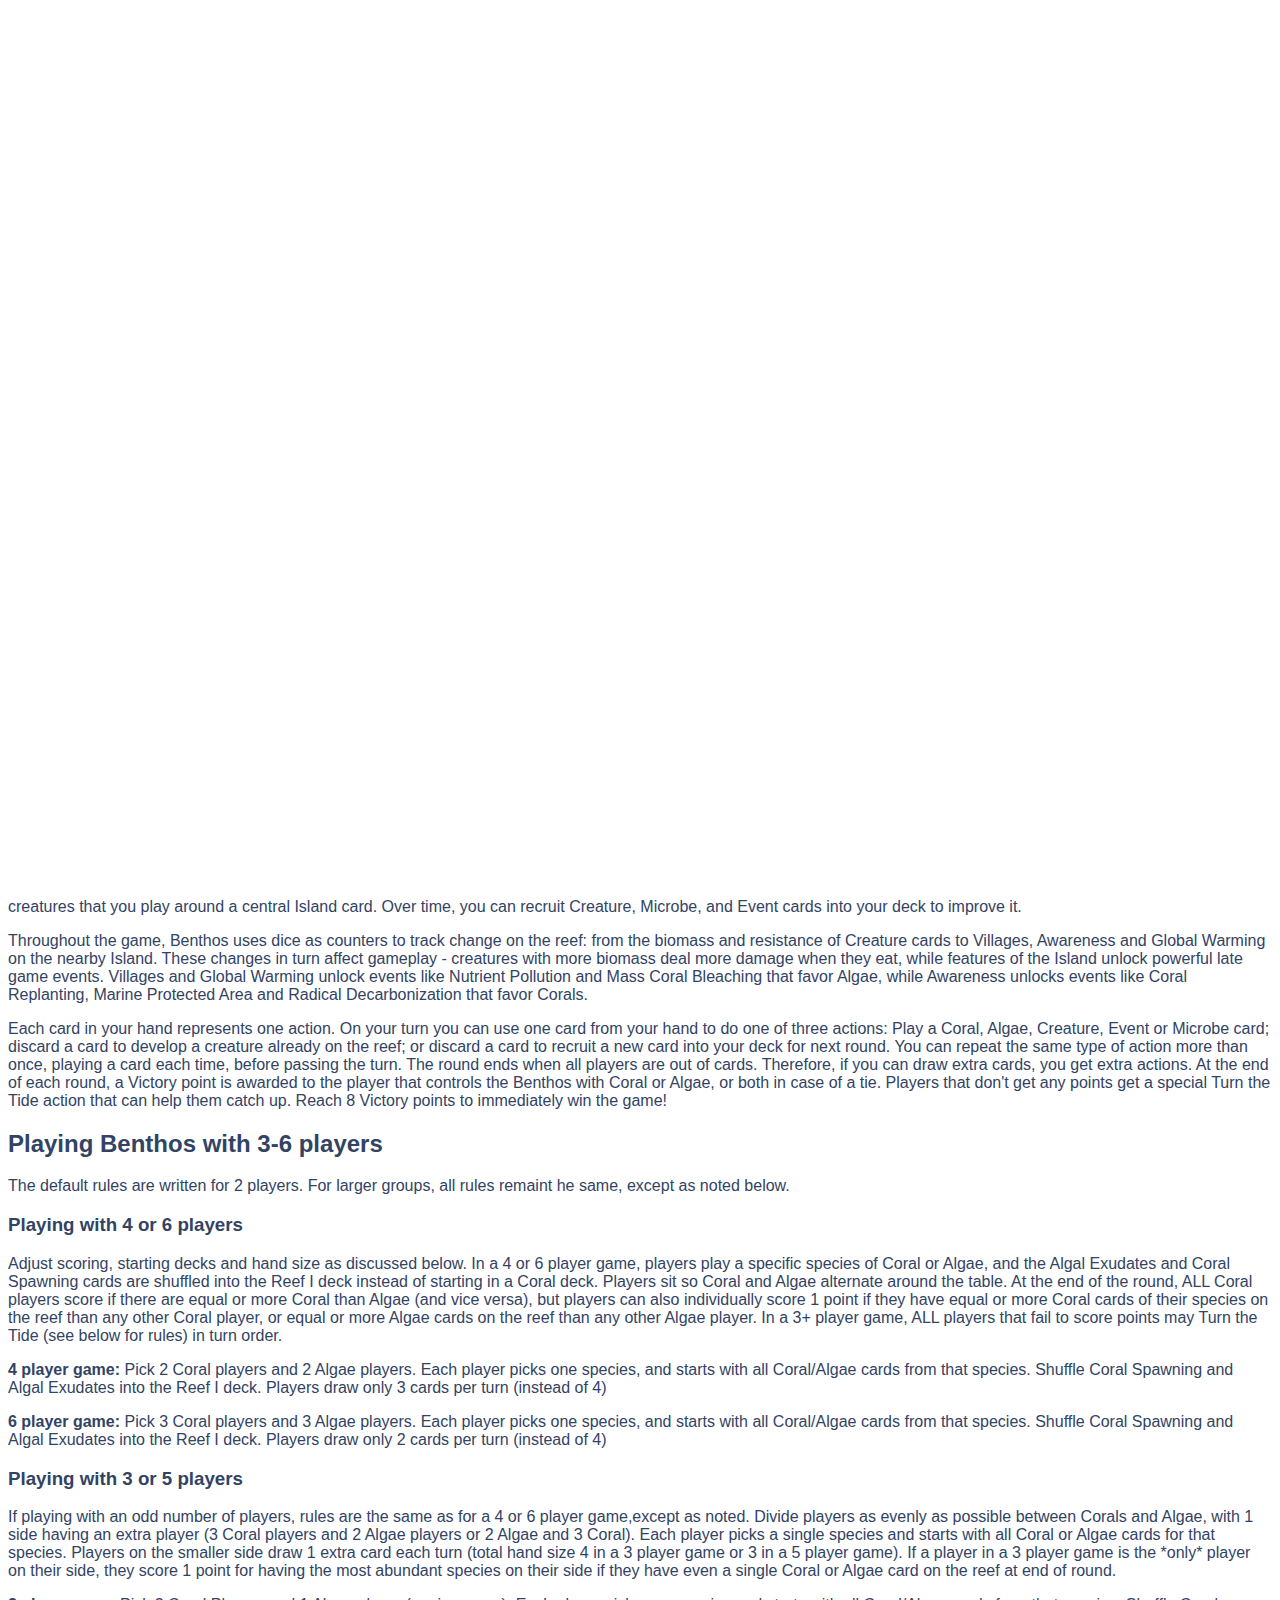
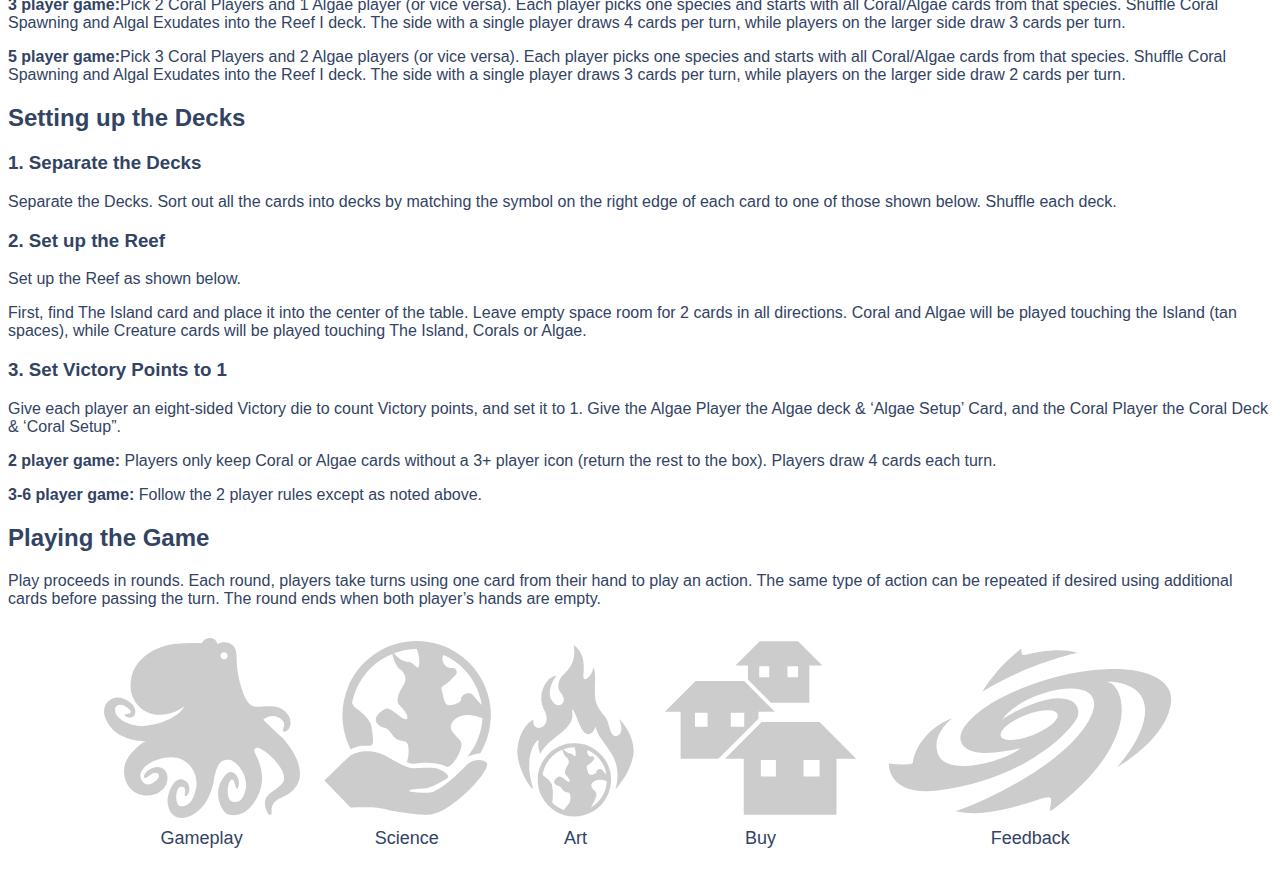
<file: docs/accessible_rules.html>
<!DOCTYPE html>
<html lang="en">
<head>
    <meta charset="UTF-8">
    <meta name="viewport" content="width=device-width, initial-scale=1.0">
    <!-- Favicon -->
    <link rel="icon" type="image/png" href="./static/vector_icons_octo.png">
    <!-- If using .ico file instead -->
    <!-- <link rel="icon" type="image/x-icon" href="./static/favicon.ico"> -->
    <!-- External CSS -->
    <link rel="stylesheet" href="./css/styles.css">
</head>
<body>
<div class="overlay">
</div>
<div class="container">
    <div class="image-frame-octopus">
        <img src="./static/FIN_White_Spotted_Octopus.png" width="100%" alt="Digital art of a White Spotted Octopus catching a fish while brilliant bioluminescence swirls behind it.">
    </div>

    <!-- Mechanics Description -->
    <h1>Online Rules</h1>
    
    <p>In Benthos, you will take on the role of Coral or Algae and use everything from fish and snails to pollution and hurricanes to compete for control of a tropical reef!</p>
    <p>
    <h2>Components</h2>
    <h3>Cards</h3>
    1 Island Card
    2 Role Cards
    10 Algae starting cards
    10 Coral starting cards
    Reef I Cards 
    Reef II Cards
    Reef III Cards
    <h3>Dice</h3>
    <p>20 small Yellow 6-Sided Biomass Dice</p>
    <p>9 small Purple 6-Sided Resistance Dice</p>
    <p>3 Large Dice for tracking Villages (Black), Global Warming (Red) and Awareness (Green)</p>
    <p>2 8-sided Victory Dice</p> 

    <h2>Gameplay Overview</h2>
    <p>Benthos is a deck-building game. You will start with a deck of Coral or Algae, draw a hand, and take turns playing cards to do one of 3 types of actions.  Many cards will represent creatures that you play around a central Island card. Over time, you can recruit Creature, Microbe, and Event cards into your deck to improve it.</p>

    <p>Throughout the game, Benthos uses dice as counters to track change on the reef: from the biomass and resistance of Creature cards to Villages, Awareness and Global Warming on the nearby Island. These changes in turn affect gameplay - creatures with more biomass deal more damage when they eat, while features of the Island unlock powerful late game events. Villages and Global Warming unlock events like Nutrient Pollution and Mass Coral Bleaching that favor Algae, while Awareness unlocks events like Coral Replanting, Marine Protected Area and Radical Decarbonization that favor Corals.</p> 
   
    <p>Each card in your hand represents one action. On your turn you can use one card from your hand to do one of three actions: Play a Coral, Algae, Creature, Event or Microbe card; discard a card to develop a creature already on the reef; or discard a card to recruit a new card into your deck for next round. You can repeat the same type of action more than once, playing a card each time, before passing the turn.  The round ends when all players are out of cards. Therefore, if you can draw extra cards, you get extra actions.  At the end of each round, a Victory point is awarded to the player that controls the Benthos with Coral or Algae, or both in case of a tie. Players that don't get any points get a special Turn the Tide action that can help them catch up. Reach 8 Victory points to immediately  win the game!</p>
    
    <h2> Playing Benthos with 3-6 players</h2>
    The default rules are written for 2 players. For larger groups, all rules remaint he same, except as noted below.
    
    <h3> Playing with 4 or 6 players </h3> Adjust scoring, starting decks and hand size as discussed below. In a 4 or 6 player game, players play a specific species of Coral or Algae, and the Algal Exudates and Coral Spawning cards are shuffled into the Reef I deck instead of starting in a Coral deck. Players sit so Coral and Algae alternate around the table. At the end of the round, ALL Coral players score if there are equal or more Coral than Algae (and vice versa), but players can also individually score 1 point if they have equal or more Coral cards of their species on the reef than any other Coral player, or equal or more Algae cards on the reef than any other Algae player. In a 3+ player game, ALL players that fail to score points may Turn the Tide (see below for rules) in turn order. 
 
    <p> <b>4 player game:</b> Pick 2 Coral players and 2 Algae players. Each player picks one species, and starts with all Coral/Algae cards from that species. Shuffle Coral Spawning and Algal Exudates into the Reef I deck. Players draw only 3 cards per turn (instead of 4)
    <p> <b>6 player game:</b> Pick 3 Coral players and 3 Algae players. Each player picks one species, and starts with all Coral/Algae cards from that species. Shuffle Coral Spawning and Algal Exudates into the Reef I deck. Players draw only 2 cards per turn (instead of 4) 

    <h3> Playing with 3 or 5 players </h3> If playing with an odd number of players, rules are the same as for a 4 or 6 player game,except as noted. Divide players as evenly as possible between Corals and Algae, with 1 side having an extra player (3 Coral players and 2 Algae players or 2 Algae and 3 Coral). Each player picks a single species and starts with all Coral or Algae cards for that species. Players on the smaller side draw 1 extra card each turn (total hand size 4 in a 3 player game or 3 in a 5 player game). If a player in a 3 player game is the *only* player on their side, they score 1 point for having the most abundant species on their side if they have even a single Coral or Algae card on the reef at end of round. 
    <p> <b>3 player game:</b>Pick 2 Coral Players and 1 Algae player (or vice versa). Each player picks one species and starts with all Coral/Algae cards from that species. Shuffle Coral Spawning and Algal Exudates into the Reef I deck. The side with a single player draws 4 cards per turn, while players on the larger side draw 3 cards per turn.</p>
    <p> <b>5 player game:</b>Pick 3 Coral Players and 2 Algae players (or vice versa). Each player picks one species and starts with all Coral/Algae cards from that species. Shuffle Coral Spawning and Algal Exudates into the Reef I deck. The side with a single player draws 3 cards per turn, while players on the larger side draw 2 cards per turn.</p>
    
    <h2>Setting up the Decks</h2>
    <h3>1. Separate the Decks </h3>
    <p> Separate the Decks. Sort out all the cards  into decks by matching the symbol on the right edge of  each card to one of those shown below. Shuffle each deck.</p>
    <h3>2. Set up the Reef </h3>
    <p> Set up the Reef as shown below. </p>
    <p> First, find The Island card and place it into the center of the table. Leave empty space room for 2 cards in all directions. Coral and Algae will be played touching the Island (tan spaces), while Creature cards will be played touching The Island,  Corals or Algae.
    <h3>3. Set Victory Points to 1</h3>
    <p> Give each player an eight-sided Victory die to count Victory points, and set it to 1. Give the Algae Player the Algae deck & ‘Algae Setup’ Card, and the Coral Player the Coral Deck & ‘Coral Setup”.
    <p> <b>2 player game:</b> Players only keep Coral or Algae cards without a 3+ player icon (return the rest to the box). Players draw 4 cards each turn. </p>
    <p> <b>3-6 player game:</b> Follow the 2 player rules except as noted above.
   
    <h2>Playing the Game</h2>
Play proceeds in rounds. Each round, players take turns using one  card from their hand to play an action. The same type of action can be repeated if desired using additional cards before passing the turn. The round ends when both player’s hands are empty. 
    
   <!-- Navigation Section -->
   <div class="navigation">
        <!-- Link to Gameplay -->
        <a href="./gameplay.html"  class="nav-item">
            <img background_color=var(--aqua) src="./static/vector_icons_octo.svg" alt="Gameplay icon">
            <p>Gameplay</p>
        </a>
        <!-- Link to Science -->
        <a href="./science.html" class="nav-item">
            <img src="./static/vector_icons_awareness.svg" alt="Science icon">
            <p>Science</p>
        </a>
        <!-- Link to Art -->
        <a href="./art.html" class="nav-item">
            <img src="./static/vector_icons_warming.svg" alt="Art icon">
            <p>Art</p>
        </a>
        <!-- Link to Buy -->
        <a href="https://www.thegamecrafter.com/games/benthos" class="nav-item">
            <img src="./static/vector_icons_population.svg" alt="Buy icon">
            <p>Buy</p>
        </a>
        <!-- Link to Feedback -->
        <a href="./feedback.html" class="nav-item">
            <img src="./static/vector_icons_hurricane2.svg" alt="Feedback">
            <p>Feedback</p>
        </a>
    </div>
</div>
</body>
</file>
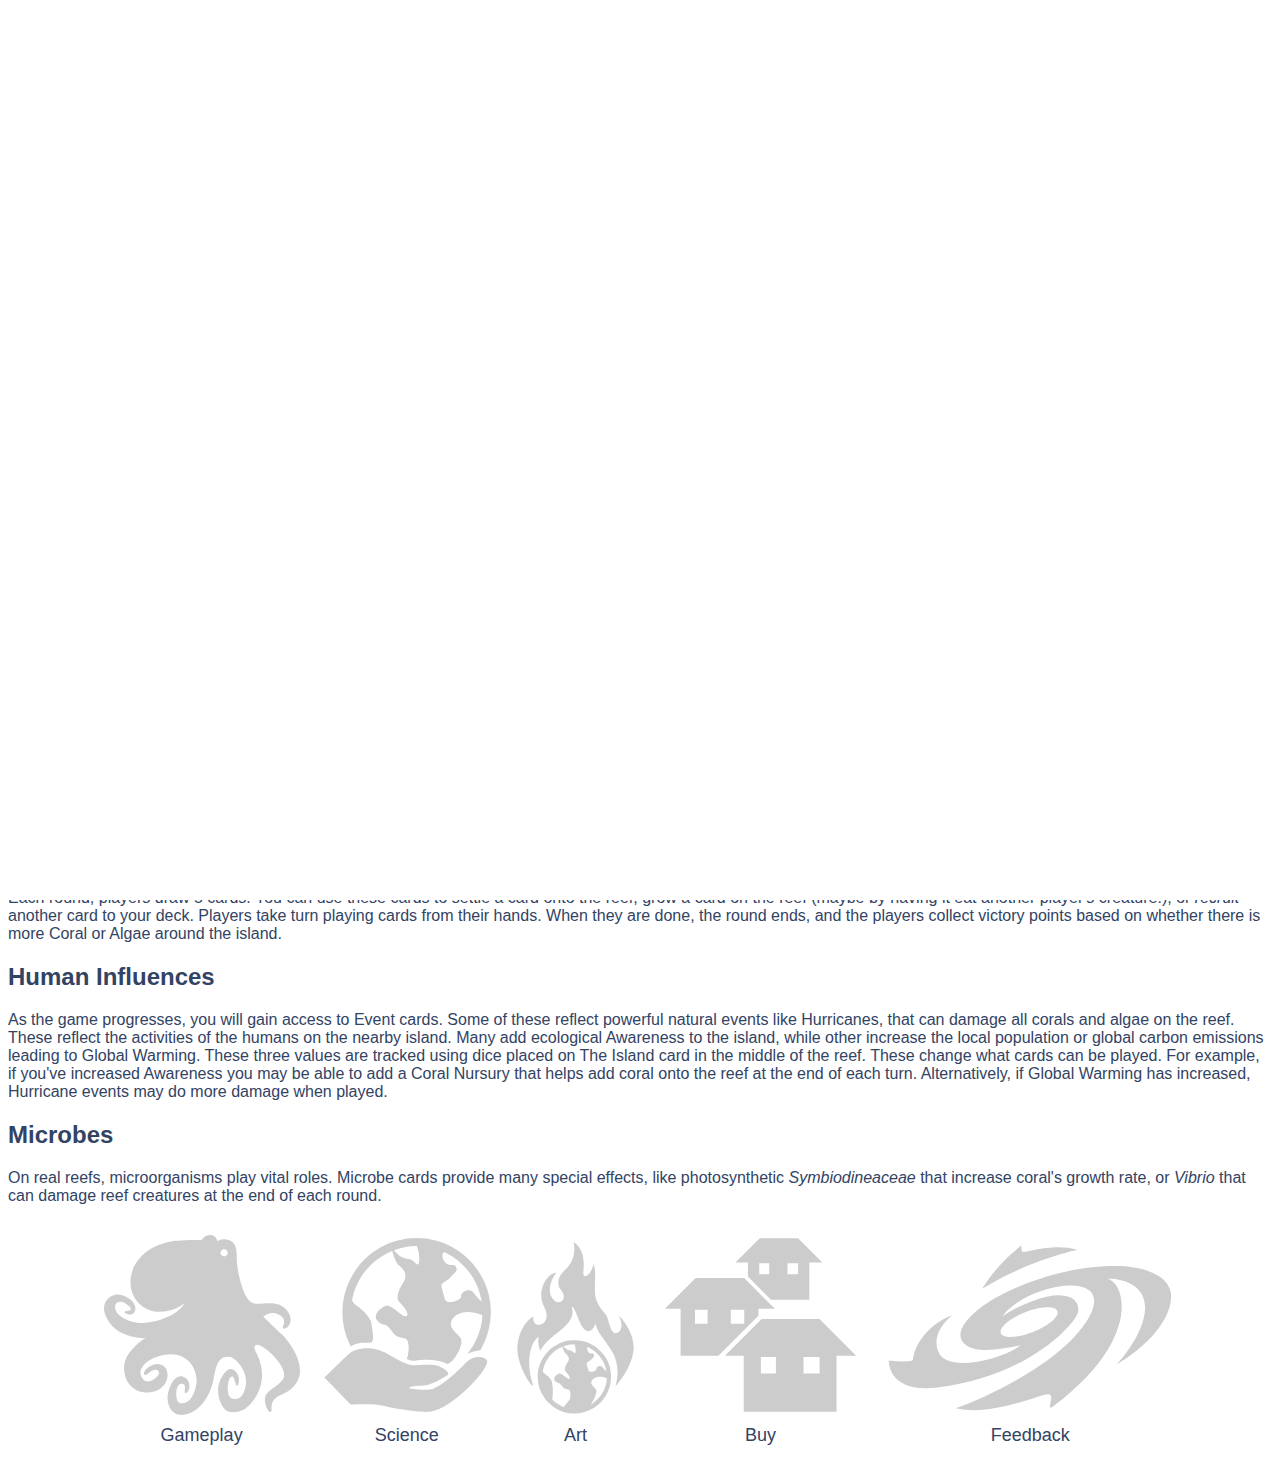
<file: docs/gameplay.html>
<!DOCTYPE html>
<html lang="en">
<head>
    <meta charset="UTF-8">
    <meta name="viewport" content="width=device-width, initial-scale=1.0">
    <!-- Favicon -->
    <link rel="icon" type="image/png" href="./static/vector_icons_octo.png">
    <!-- If using .ico file instead -->
    <!-- <link rel="icon" type="image/x-icon" href="./static/favicon.ico"> -->
    <!-- External CSS -->
    <link rel="stylesheet" href="./css/styles.css">
</head>
<body>
<div class="overlay">
</div>
<div class="container">
    <div class="image-frame-octopus">
        <img src="./static/FIN_White_Spotted_Octopus.png" width="100%" alt="Digital art of a White Spotted Octopus catching a fish while brilliant bioluminescence swirls behind it.">
    </div>
<div>
<div>
    <!-- Mechanics Description -->
    <h1>Mechanics Overview</h1>
    <p>Benthos is a deckbuilding card game based on the science of coral reefs. As part of our research on the Global Coral Microbiome Project, which surveys the types of microbes on corals around the world, we wanted to design a game that could give the feeling of how reef ecology microbiology, and human impacts interact. Each card was designed to reflect real interactions documented by reef science. Let's check out some of the key mechanics. 
    </p>
    
   <h2>Competition for Space</h2>
   In Benthos you take on the role of Coral or Algae competing for space and resources on the reef around a tropical Caribbean island. The game takes place in rounds, with the winner of each round determined by whether there are more coral or algae on the reef. There are only 9 spaces around the central island, so space is at a premium!

    <h2>Biomass and Predation</h2>
    A key feature of any ecosystem is exchange of biomass. Coral and Algae both grow by photosynthesis. This is represented using Biomass dice to track the biomass of each card. When a card grows, it increases it's biomass die (usually by 1 or 2). Creatures die when they lose all biomass, so larger creatures are tougher. 

    In addition to Corals and Algae, you can recruit many other reef creatures like Spiny Lobsters, Urchins, Parrotfish, Sharks and coral-eating Coralliophila snails to your deck. These creatures each have a type, like herbivorous fish or crustacean. When eating, each creature has preferred prey, shown with icons on the card. It can only eat these types of food, and can only eat less preferred food if it's the best available. When a creature eats, it deals damage equal to its biomass to its prey. This removes biomass counters equal to the predators biomass. Then it grows, gaining 1 or more biomass itself - and making it more dangerous in the next round. If a creature gets large enough, it reproduces, letting you draw an extra card.

    <h2> Playing a Round </h2>
    Each round, players draw 5 cards. You can use these cards to settle a card onto the reef, grow a card on the reef (maybe by having it eat another player's creature!), or <i>recruit</i> another card to your deck. Players take turn playing cards from their hands. When they are done, the round ends, and the players collect victory points based on whether there is more Coral or Algae around the island.

    <h2> Human Influences </h2>
    As the game progresses, you will gain access to Event cards. Some of these reflect powerful natural events like Hurricanes, that can damage all corals and algae on the reef.  These reflect the activities of the humans on the nearby island. Many add ecological Awareness to the island, while other increase the local population or global carbon emissions leading to Global Warming. These three values are tracked using dice placed on The Island card in the middle of the reef. These change what cards can be played. For example, if you've increased Awareness you may be able to add a Coral Nursury that helps add coral onto the reef at the end of each turn. Alternatively, if Global Warming has increased, Hurricane events may do more damage when played.

    <h2> Microbes </h2> 
   On real reefs, microorganisms play vital roles. Microbe cards provide many special effects, like photosynthetic <i>Symbiodineaceae</i> that increase coral's growth rate, or <i>Vibrio</i> that can damage reef creatures at the end of each round.
    
    <!-- Navigation Section -->
   <div class="navigation">
        <!-- Link to Gameplay -->
        <a href="./gameplay.html"  class="nav-item">
            <img background_color=var(--aqua) src="./static/vector_icons_octo.svg" alt="Gameplay icon">
            <p>Gameplay</p>
        </a>
        <!-- Link to Science -->
        <a href="./science.html" class="nav-item">
            <img src="./static/vector_icons_awareness.svg" alt="Science icon">
            <p>Science</p>
        </a>
        <!-- Link to Art -->
        <a href="./art.html" class="nav-item">
            <img src="./static/vector_icons_warming.svg" alt="Art icon">
            <p>Art</p>
        </a>
        <!-- Link to Buy -->
        <a href="https://www.thegamecrafter.com/games/benthos" class="nav-item">
            <img src="./static/vector_icons_population.svg" alt="Buy icon">
            <p>Buy</p>
        </a>
        <!-- Link to Feedback -->
        <a href="./feedback.html" class="nav-item">
            <img src="./static/vector_icons_hurricane2.svg" alt="Feedback">
            <p>Feedback</p>
        </a>
    </div>
</div>
</body>
</file>
<file: docs/css/styles.css>
:root {
  --blue: #1e90ff;
  --white: #ffffff;
  --darkblue: #324364;
  --tan: #cfd6a7;
  --golden: #e0c864;
  --peach: #e8a173;
  --aqua: #6ccac0;
  --black:#333333;
    
}


body {
        background-color: var(--white);
        color: var(--darkblue);
        font-family: Arial, sans-serif;
}

h1, h2, h3 {
        color: var(--darkblue);
}

@keyframes fadeIn {
    0% {
        opacity: 1; /* Fully black */
    }
    100% {
        opacity: 0; /* Fully transparent */
    }
}

.clearfix {
    clear: both; /* Clears any floating elements */
}

.overlay {
    position: fixed; /* Covers the whole screen */
    pointer-events: none; /* Prevents clicks or interactions during animation */
    top: 0;
    left: 0;
    width: 100%;
    height: 100%;
    background-color: var(--white); /* Black overlay */
    z-index: 9999; /* Ensures it sits above all other content */
    animation: fadeIn 2s ease-out forwards; /* Apply fadeIn animation */
}

/* Navigation Container */
.navigation {
    display: flex;
    justify-content: center; /* Horizontally centers the nav items */
    align-items: flex-end; /* Aligns the bottoms of the icons */
    gap: 20px; /* Space between icons */
    margin-top: 30px;
}


/* Individual Navigation Item */
.nav-item {
    display: flex; /* Enables flexbox for inner alignment */
    flex-direction: column; /* Stack icon and text vertically */
    justify-content: flex-end; /* Aligns the icon and text to the bottom */
    align-items: center; /* Centers icon and text horizontally */
    text-align: center;
    text-decoration: none; /* Removes underline from links */
    color: var(--darkblue);
    font-family: Arial, sans-serif;
}


.nav-item p {
    margin-top: 10px; /* Space between icon and text */
    font-size: 18px; /* Adjust font size for labels */
}

/* Icon Styling */
.nav-item img {
    max-width: 480px; /* Sets consistent maximum width */
    max-height: 480px; /* Ensures icons don’t exceed this height */
    width: auto; /* Maintains aspect ratio */
    height: 180px; /* Maintains aspect ratio */
    transition: transform 0.3s; /* Adds hover effect */
}

/* Hover Effect for Icons */
.nav-item:hover img {
    transform: scale(1.2); /* Slightly enlarge icon on hover */
}

.nav-item:hover p {
    color: #1a73e8; /* Change text color on hover */
}

/*border: 2px solid var(--darkblue);
border-radius: 10px;
*/

/* --------------------Image frames for each page's animated image -----------------------*/


/* Frame around the parrotfish image */
.image-frame-parrotfish {
    position: relative;
    width: 100%; /* Use the full width of the container */
    max-width: 800px; /* Optional: Set a max-width for the image */
    height: 400px; /* Define the visible height of the image */
    overflow: hidden; /* Clips anything outside the container */
    margin: 0 auto; /* Center the frame horizontally */
    border-radius: 5%;
}

/* Frame around the reef research image */
.image-frame-reef-research {
    position: relative;
    width: 100%; /* Use the full width of the container */
    max-width: 800px; /* Optional: Set a max-width for the image */
    height: 400px; /* Define the visible height of the image */
    overflow: hidden; /* Clips anything outside the container */
    margin: 0 auto; /* Center the frame horizontally */
    border-radius: 5%; /* Round corners */
}

/* Frame around the octopus image */
.image-frame-octopus {
    position: relative;
    width: 100%; /* Use the full width of the container */
    max-width: 800px; /* Optional: Set a max-width for the image */
    height: 400px; /* Define the visible height of the image */
    overflow: hidden; /* Clips anything outside the container */
    margin: 0 auto; /* Center the frame horizontally */
    border-radius: 5%; /* round corners of image (50% = circle) */
}

/* Frame around the parrotfish image */
.image-frame-paragraph {
    position: relative;
    align: left;
    width: 20%; /* Use the full width of the container */
    max-width: 200px; /* Optional: Set a max-width for the image */
    height: 100px; /* Define the visible height of the image */
    overflow: hidden; /* Clips anything outside the container */
    border-radius: 5%;
}


/* --------------------Image classes for each frame ---------------------------*/

/* Left aligned images for paragraphs */
.left-image {
    float: left; /* Ensures the image floats to the left */
    margin: 0 15px 15px 0; /* Adds space around the image: right and bottom */
    max-width: 200px; /* Optional: Limits image width for consistency */
    height: auto; /* Maintains aspect ratio */
    border-radius: 5%; /* Optional: Adds rounded corners */
    box-shadow: 0 4px 6px rgba(0, 0, 0, 0.1); /* Optional: Adds a subtle shadow */
}

/* Ken Burns Effect on the image */
.image-frame-reef-research img {
    position: absolute; /* Allows panning effect */
    width: 120%; /* Slightly larger than the frame for zoom */
    height: auto; /* Maintain aspect ratio */
    top: 20%; /* Start panning from the top */
    left: -20%; /* Start panning from the left */
    border-radius: 5%; /* Round corners */
    animation: kenBurnsReefResearch 40s ease-in-out infinite alternate; /* Slow pan/zoom */
}

/* Ken Burns Effect on the parrotfish image */
.image-frame-parrotfish img {
    position: absolute; /* Allows panning effect */
    width: 120%; /* Slightly larger than the frame for zoom */
    height: auto; /* Maintain aspect ratio */
    top: -50%; /* Start panning from the top */
    left: 0%; /* Start panning from the left */
    border-radius: 5%; /*round corners of image (50% = circle) */
    animation: kenBurnsParrotfish 40s ease-in-out infinite alternate; /* Slow pan/zoom */
}

/* Ken Burns Effect on the image */
.image-frame-octopus img {
    position: absolute; /* Allows panning effect */
    width: 120%; /* Slightly larger than the frame for zoom */
    height: auto; /* Maintain aspect ratio */
    top: 0%; /* Start panning from the top */
    left: 0%; /* Start panning from the left */
    border-radius: 5%;
    animation: kenBurnsOctopus 20s ease-in-out infinite alternate; /* Slow pan/zoom */
}


/* Keyframes for Ken Burns Reef Research Effect 
translate(x,y)  -- negative x is "to the right" (pushing image to the left)
                -- negative y is "down" (pushing image up)
*/
@keyframes kenBurnsReefResearch {
    0% {
        transform: scale(1.7) translate(-5%, 3%) rotate(0deg); /* Slight zoom in, top-left */
    }
    70% {
        transform: scale(1.5) translate(20%, -10%) rotate(-5deg); /* Midpoint zoom + slight pan */
    }
    100% {
        transform: scale(1.7) translate(-5%, -50%) rotate(0deg); /* More zoom + pan bottom-right */
    }
}





/* Keyframes for Ken Burns Effect */
@keyframes kenBurnsParrotfish {
    0% {
        transform: scale(1.0) translate(0%, 0%) rotate(0deg); /* Slight zoom in, top-left */
    }
    70% {
        transform: scale(1.5) translate(-10%, 10%) rotate(-5deg); /* Midpoint zoom + slight pan */
    }
    100% {
        transform: scale(1.7) translate(-15%, -3%) rotate(0deg); /* More zoom + pan bottom-right */
    }
}


/* Keyframes for Octopus animation */
@keyframes kenBurnsOctopus {
    0%  {transform:scale(1.1) translate(-5%,5%) rotate(0deg); 

    20% {
        transform: scale(1.7) translate(-15%, 15%) rotate(-15deg); /* Midpoint zoom + slight pan */
    }
    70% {
        transform: scale(1.7) translate(5%, -5%) rotate(0deg); /* Slight zoom in, top-left */
    }
    100% {
        transform: scale(1.3) translate(-10%, 5%) rotate(15deg); /* More zoom + pan bottom-right */
    }
}



/* Default settings for laptops or landscape mode phones */

.container {        
        padding: 20px;
        background-color: var(--white);
        box-shadow: 0 4px 6px rgba(0, 0, 0, 0.1);
        max-width: 100%;
        width:100%
        margin: 20px auto;
}

.container > img {
    display: block; /* Makes the image behave like a block element */
    margin: 0 auto; /* Horizontally centers the block element */
    max-width: 100%; /* Ensures the image scales responsively */
    border-radius: 5%;
}




/* Responsive Adjustments for Portrait Phones */
@media screen and (max-width: 768px) and (orientation: portrait) {
    /* Reduce the image-frame height */
    .image-frame-parrotfish {
        height: 250px; /* Shrink the image frame */
    }

    /* Reduce the gap between elements */
    .container {
        padding: 10px; /* Reduce padding */
    }

    /* Adjust heading spacing */
    h1 {
        margin-top: 10px; /* Pull the heading closer to the image */
        font-size: 1.8rem; /* Slightly reduce font size for headings */
    }

    /* Adjust paragraph spacing */
    p {
        font-size: 1rem; /* Slightly reduce font size for paragraphs */
        line-height: 1.4; /* Adjust line spacing */
    }
}
</file>
